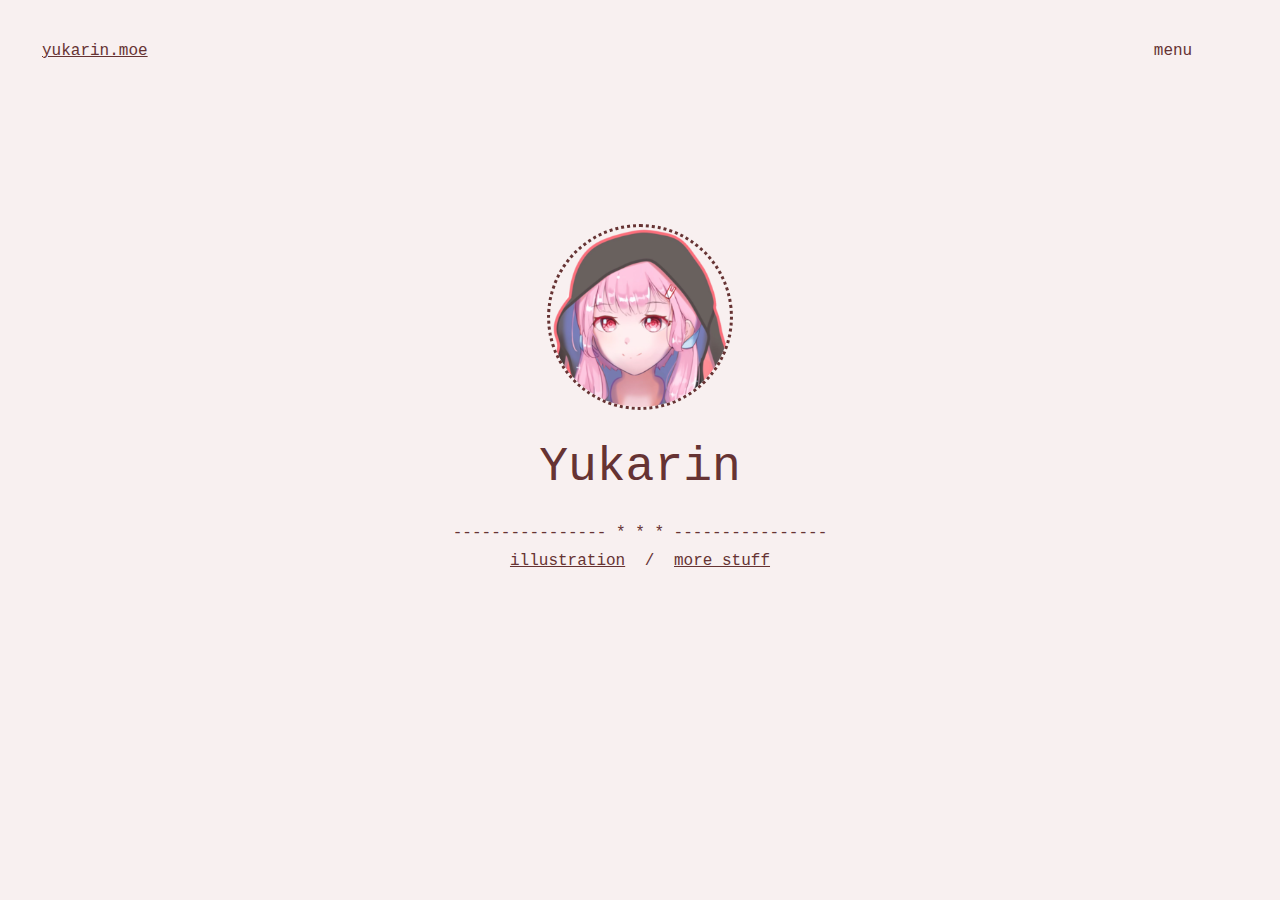
<file: index.html>
<DOCTYPE! html>

<html>

<head>
  <link rel="stylesheet" href="./css/main.css">
  <link rel="stylesheet" href="./css/navbar.css">
  <link rel="stylesheet" href="./css/index.css">
  <title>yukarin.moe</title>
</head>

<body>
  <div class="snow"> </div>

  <div class="topnav">
    <a class="navhome" href="/">yukarin.moe</a>
    <div class="dropdown">
      <button class="dropButton">menu</button>
      <div class="dropdownContent">
        <a href="/">home</a>
        <a href="/illustration">illustration</a>
        <a href="#">more stuff</a>
      </div>
    </div>
  </div>

  <img src="img/profile-180.png" alt="Avatar" class="imageProfile">
  <p class="title">Yukarin</p>
  <p class="textCentered">----------------  * * *  ----------------</p>
  <p class="textCentered"><a href="/illustration">illustration</a> /
  <a href="#">more stuff</a></<p>
  <!-- <script src="js/navbar.js"></script> -->
</body>

</html>
</file>
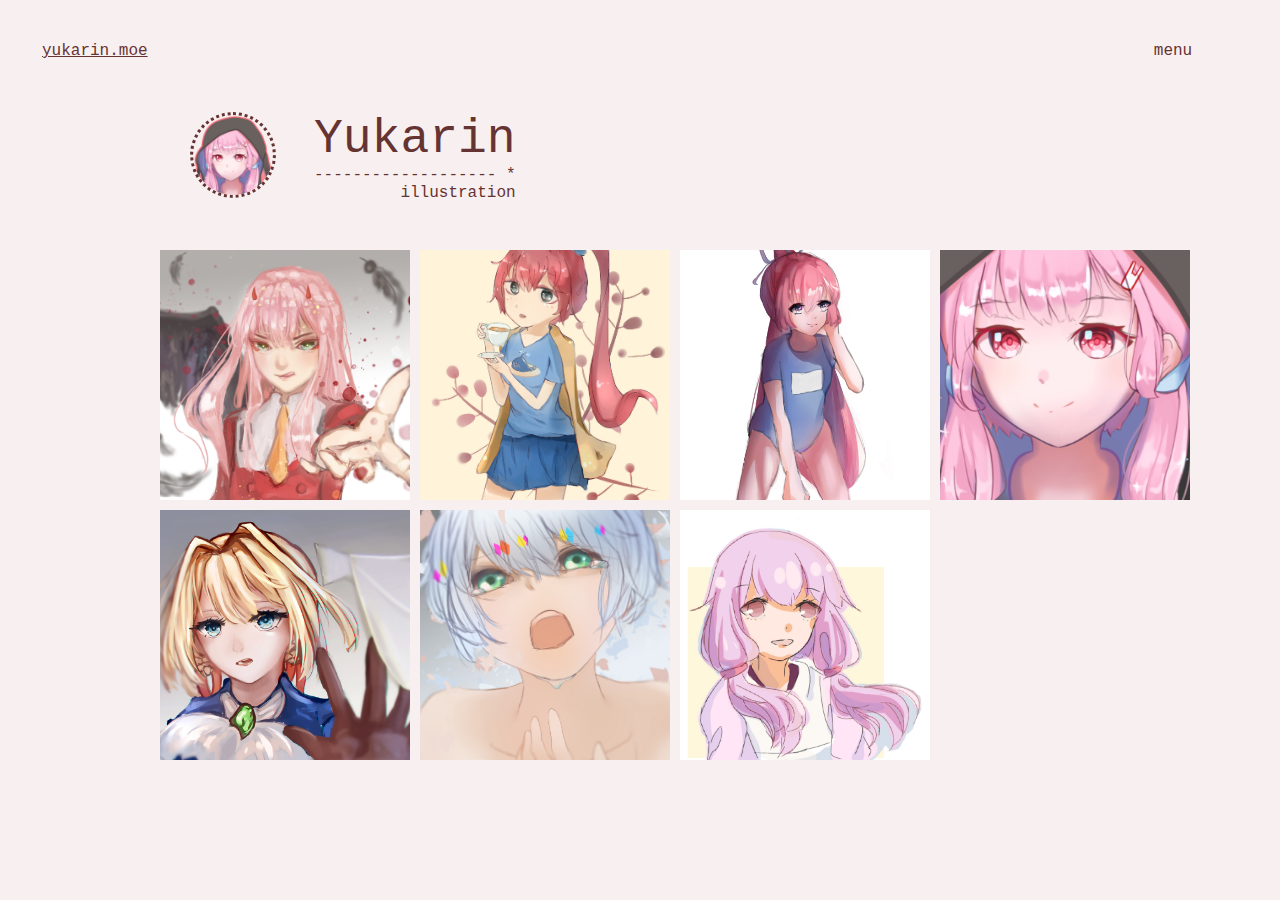
<file: illustration/index.html>
<DOCTYPE! html>

<html>

<head>
  <link rel="stylesheet" href="../css/main.css">
  <link rel="stylesheet" href="../css/navbar.css">
  <link rel="stylesheet" href="../css/subsec.css">
  <link rel="stylesheet" href="../css/illust.css">
  <title>yukarin.moe</title>
</head>

<body>
  <div class="topnav">
    <a class="navhome" href="/">yukarin.moe</a>
    <div class="dropdown">
      <button class="dropButton">menu</button>
      <div class="dropdownContent">
        <a href="/">home</a>
        <a href="#">stuff</a>
        <a href="#">more stuff</a>
      </div>
    </div>
  </div>

  <div class="page">

    <div class"subsec">
      <div class="subsecTitle">
        <img src="../img/profile-180.png" alt="Avatar" class="imageProfile">
        <div class="subsecText">
          <p class="yukarin">Yukarin</p>
          <p>------------------- *</p>
          <p>illustration</p>
        </div>
      </div>
    </div>

    <div class="illustGrid">
<img src="img/02.jpg">
<img src="img/cuterusa.jpg">
<img src="img/mizugi.jpg">
<img src="img/pfp.jpg">
<img src="img/violet.jpg">
<img src="img/yanhe1.jpg">
<img src="img/yukari.jpg">
    </div>

  </div>

</body>

</html>
</file>
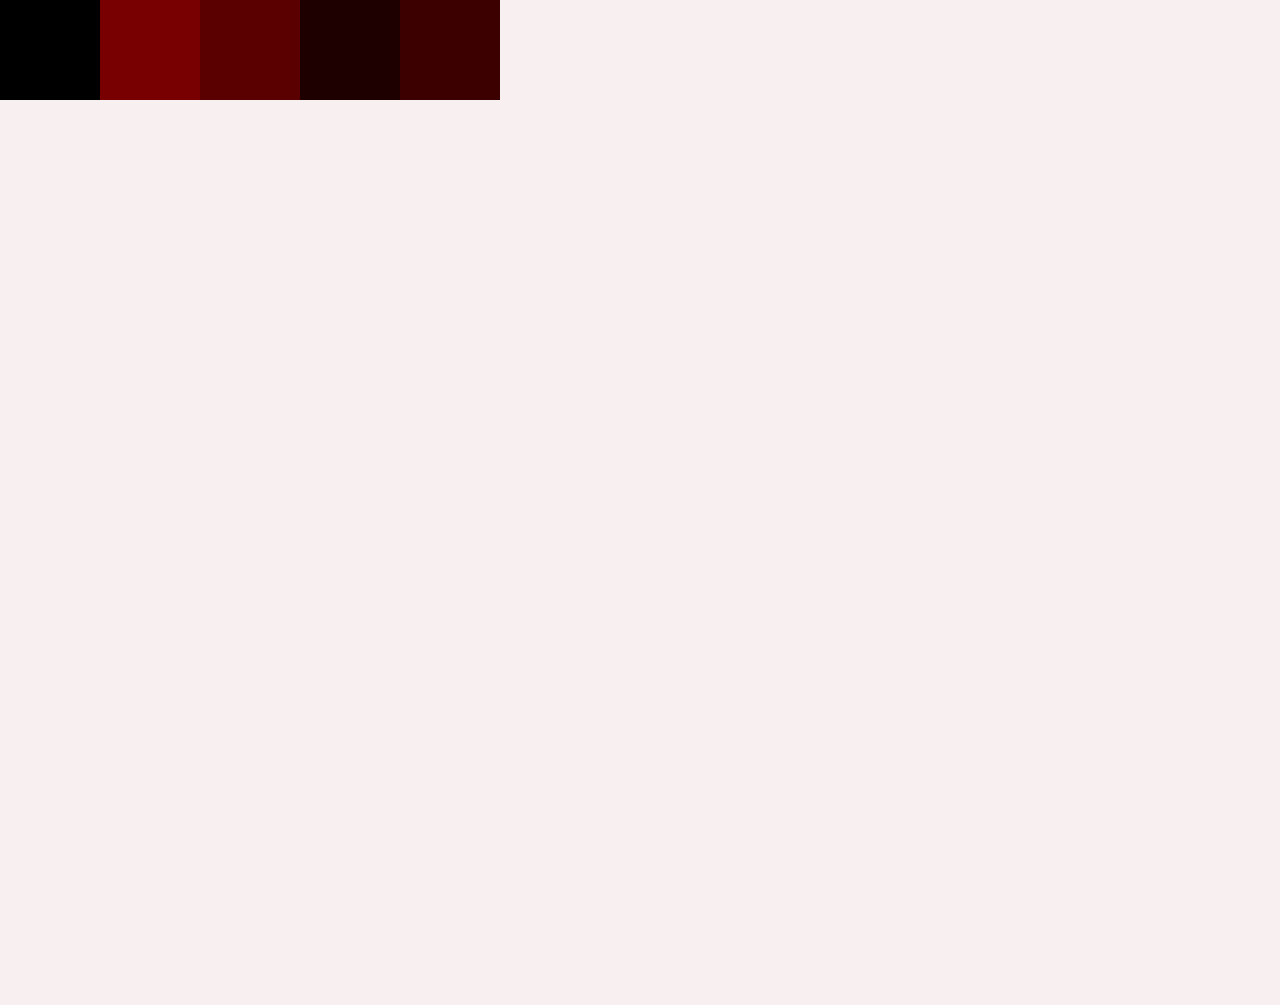
<file: game/blendoku.html>
<DOCTYPE! html>

<html>

<head>
  <link rel="stylesheet" href="../css/main.css">
  <link rel="stylesheet" href="../css/navbar.css">
  <link rel="stylesheet" href="../css/index.css">
  <!-- <link rel="stylesheet" href="blensdoku.css"> -->
  <title>yukarin.moe</title>
</head>

<body>
<canvas id="canvas" width="1000" height="1000"></canvas>
<script src="blendoku.js"></script>
</body>

</html>
</file>
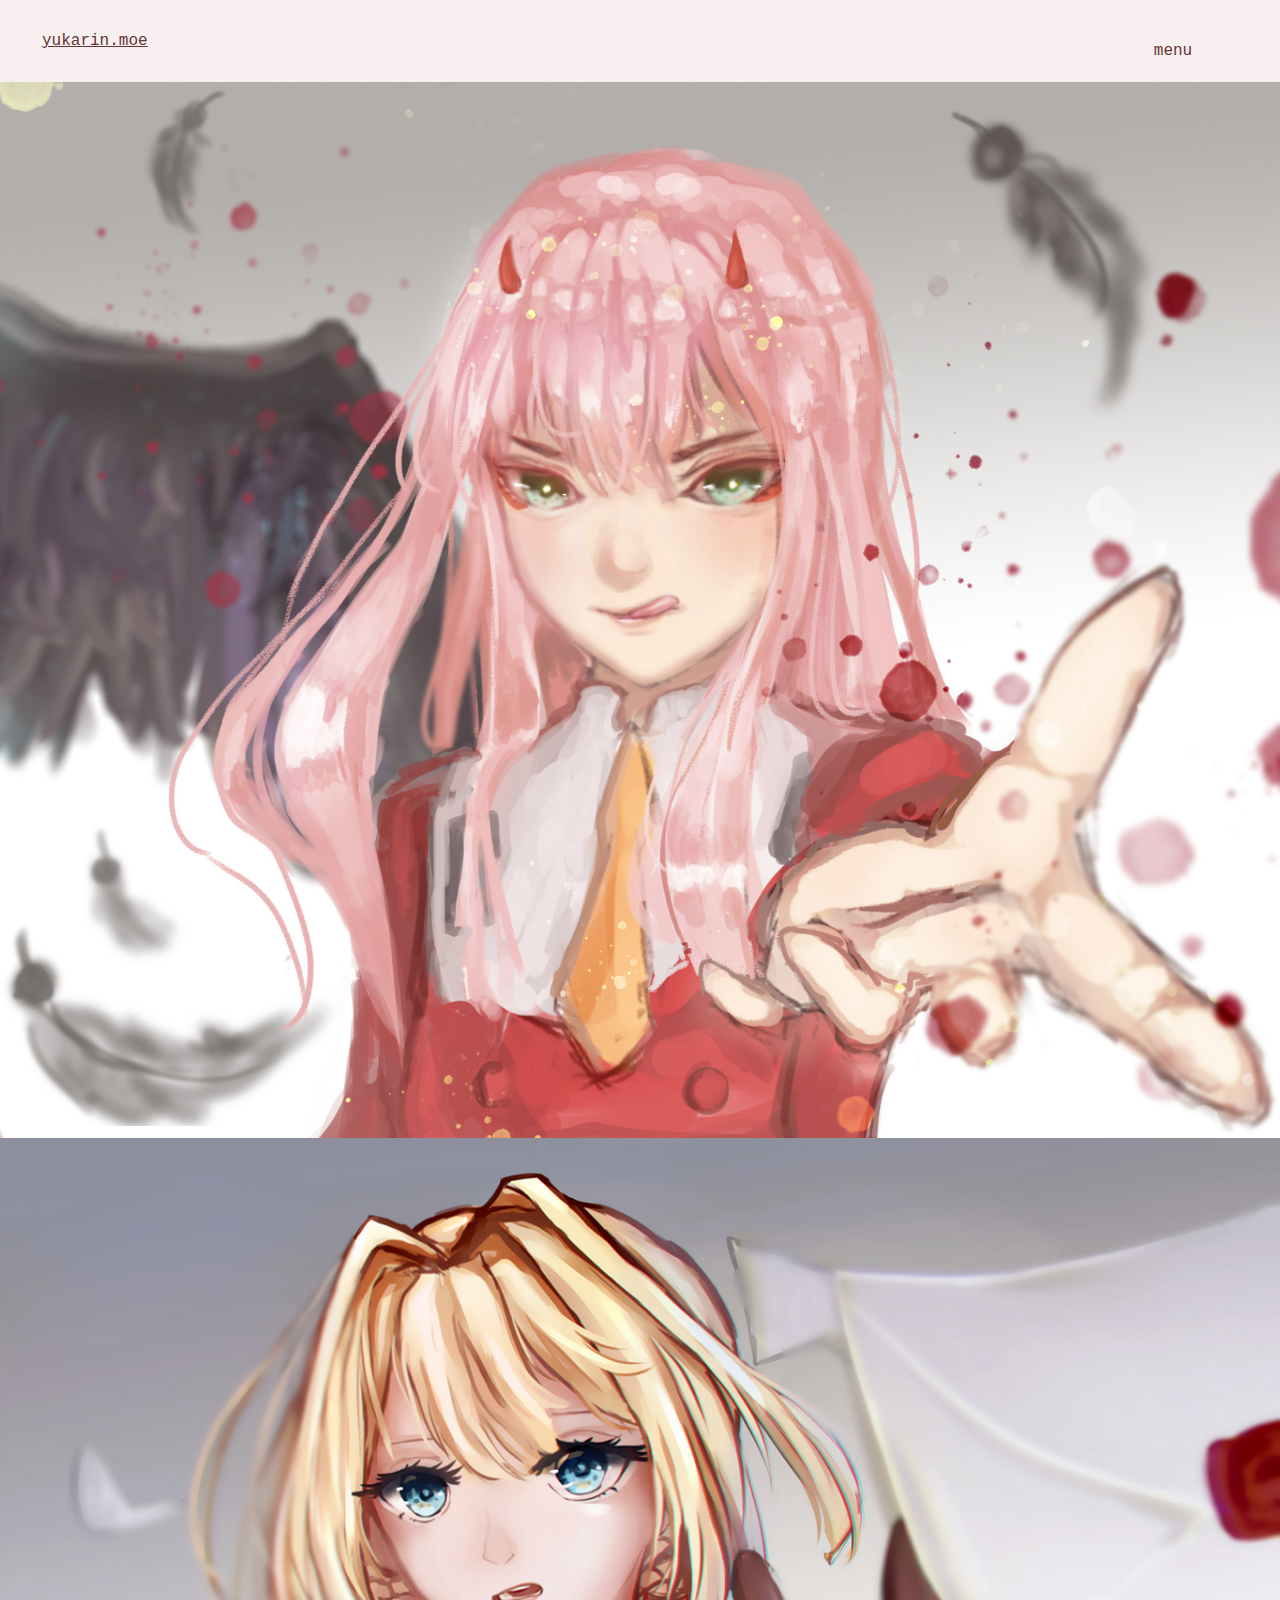
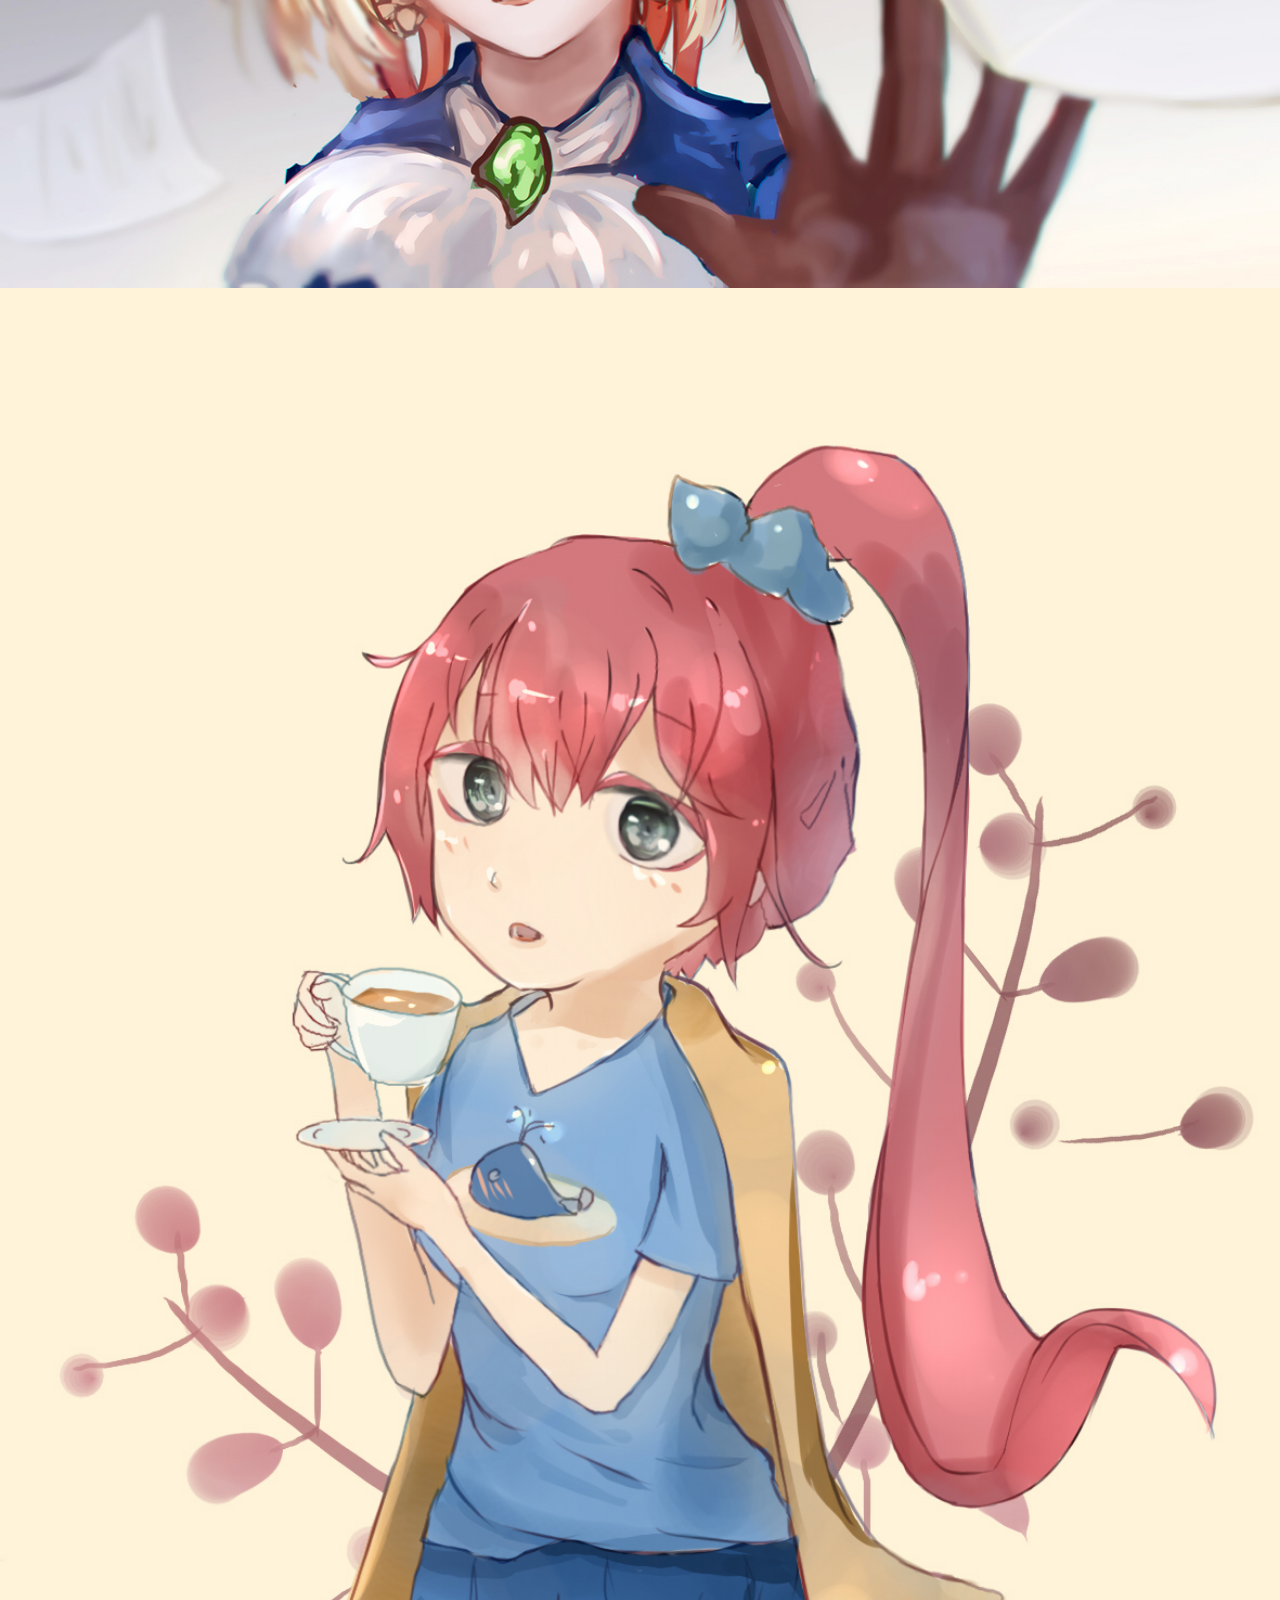
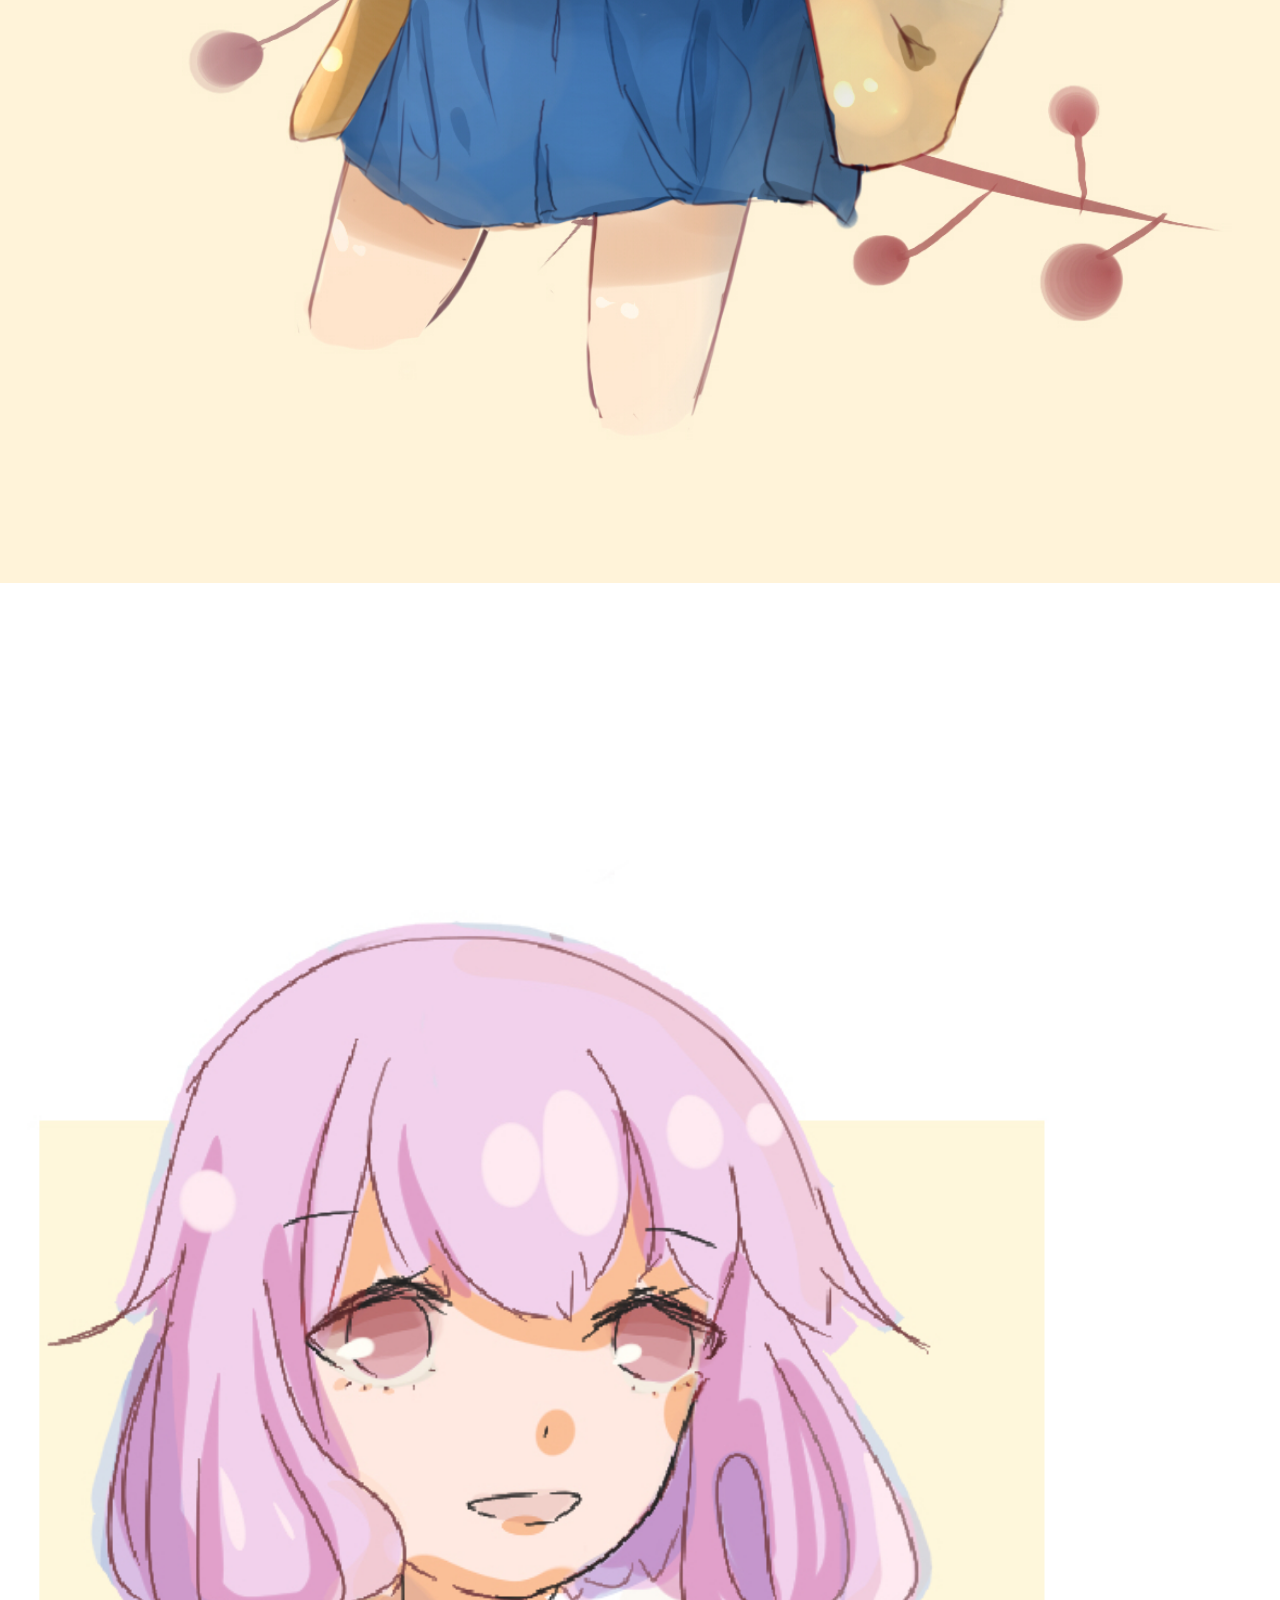
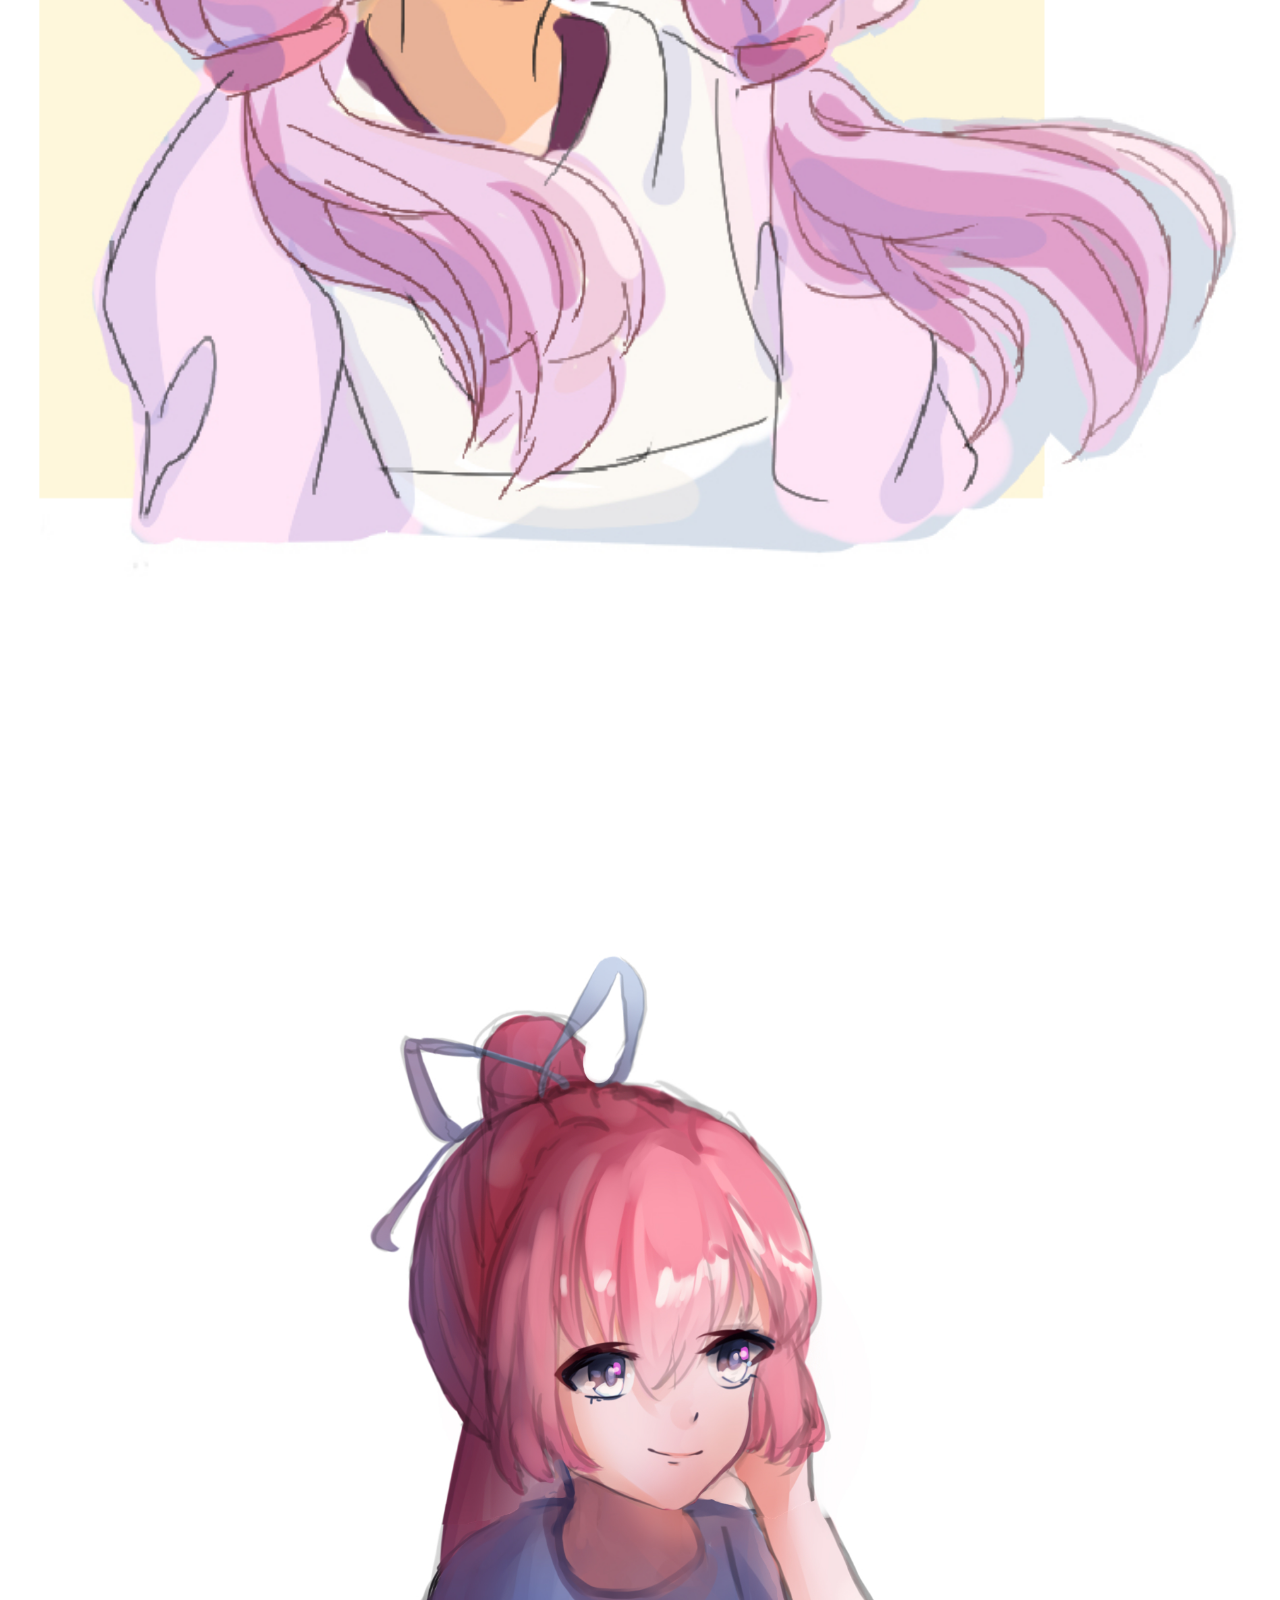
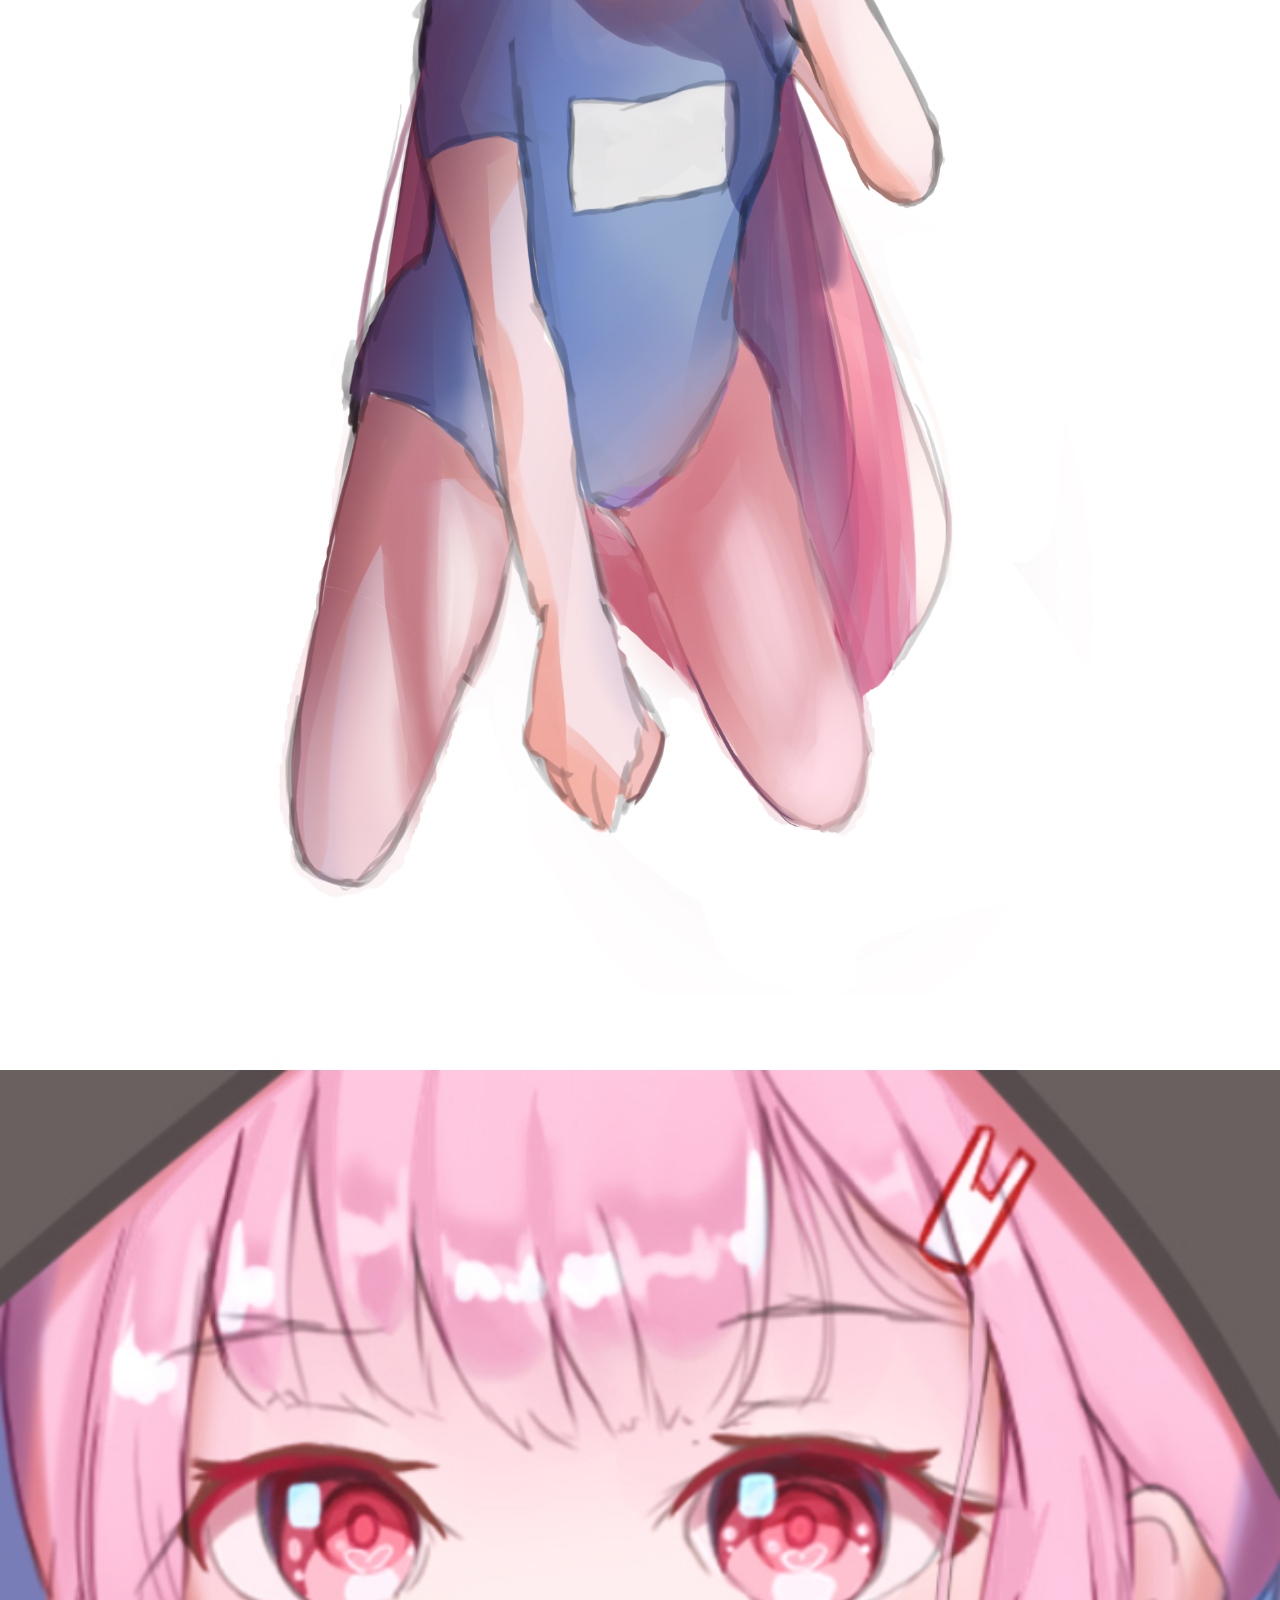
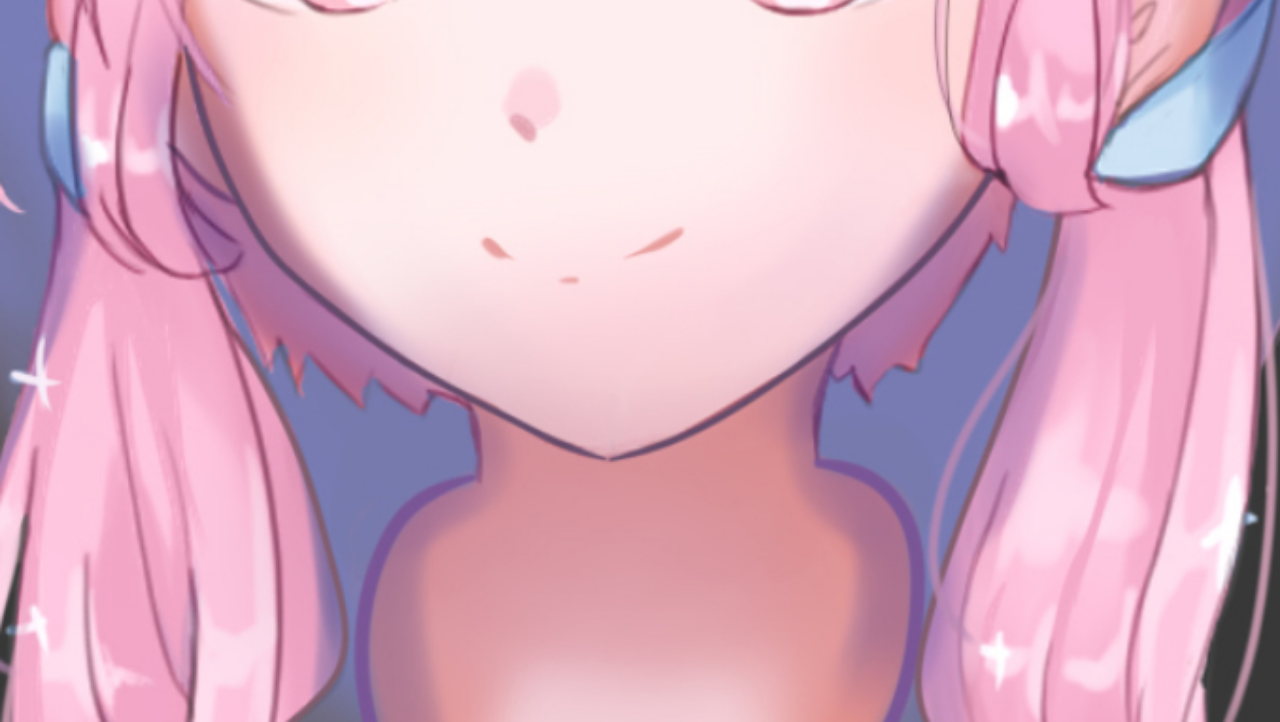
<file: illustration/illustration.html>
<DOCTYPE! html>

<html>

<head>
  <link rel="stylesheet" href="/css/main.css">
  <link rel="stylesheet" href="/css/navbar.css">
  <link rel="stylesheet" href="/css/illust.css">
  <title>yukarin.moe</title>
</head>

<body>
  <div class="topnav">
    <a href="/">yukarin.moe</a>
    <div class="dropdown">
      <button class="dropButton">menu</button>
      <div class="dropdownContent">
        <a href="/">home</a>
        <a href="#">stuff</a>
        <a href="#">more stuff</a>
      </div>
    </div>
  </div>

<div class="gridContainer">
<div class="gridRow">
<div class="gridColumn">
<img src="img/02.jpg" style="width:100%">
<img src="img/violet.jpg" style="width:100%">
</div>
<div class="gridColumn">
<img src="img/cuterusa.jpg" style="width:100%">
<img src="img/yukari.jpg" style="width:100%">
</div>
<div class="gridColumn">
<img src="img/mizugi.jpg" style="width:100%">
</div>
<div class="gridColumn">
<img src="img/pfp.jpg" style="width:100%">
</div>
</div>
</div>

</body>

</html>
</file>
<file: css/main.css>
* {
  color: #663333;
  background-color: #F8F0F0;
  font-family: "Courier New", Courier, monospace;
  margin: 0;
  padding: 0;
}

/* navigation bar  */
ul {
  list-style-type: none;
  display: inline;
}

a {
  padding: 10px;
}

a:hover {
  color: #F8F0F0;
  background-color: rgba(102, 51, 51, 0.5);
}
</file>
<file: css/navbar.css>
/* dropdown Button */
.topnav {
  padding: 2em;
  position: sticky;
  min-width: 1000px
}

.navhome {
  float: left;
}

.dropdown {
  position: relative;
  display: inline-block;
  float: right;
}

.dropdown .dropButton {
  background-color: transparent;
  border: transparent;
  font-size: 1em;
  width: 150px;
  text-align: center;
  padding: 10px;
}

.dropdownContent {
  display: none;
  position: absolute;
  width: 150px;
  text-align: center;
}

.dropdownContent a {
  display: block;
  color: #F8F0F0;
  background-color: rgba(102, 51, 51, 0.5);
  padding: 10px;
  text-decoration: none;
}

.dropdownContent a:hover {
  color: #F8F0F0;
  background-color: rgba(102, 51, 51, 0.7);
}

.dropdown:hover .dropButton:hover {
  color: #F8F0F0;
  background-color: rgba(102, 51, 51, 0.5);
}

.dropdown:hover .dropdownContent {
  display: block;
}
</file>
<file: css/index.css>
.title {
  font-size: 3em;
  text-align: center;
  margin: 30px;
}

.textCentered {
  text-align: center;
  margin: 10px;
}

.imageProfile {
  display: block;
  margin-left: auto;
  margin-right: auto;
  margin-top: 10em;
  border-radius: 50%;
  border-style: dotted;
  border-color: #663333;
}

.snow{
  position:fixed;
  pointer-events:none;
  top:0;
  left:0;
  right:0;
  bottom:0;
  height:100vh;
  background: none;
  background-image: url('https://s3-eu-west-1.amazonaws.com/static-ressources/s1.png'), url('https://s3-eu-west-1.amazonaws.com/static-ressources/s2.png'), url('https://s3-eu-west-1.amazonaws.com/static-ressources/s3.png');
  z-index:100;
  -webkit-animation: snow 10s linear infinite;
  -moz-animation: snow 10s linear infinite;
  -ms-animation: snow 10s linear infinite;
  animation: snow 10s linear infinite;
}

@keyframes snow {
  0% {background-position: 0px 0px, 0px 0px, 0px 0px;}
  50% {background-position: 500px 500px, 100px 200px, -100px 150px;}
  100% {background-position: 500px 1000px, 200px 400px, -100px 300px;}
}
@-moz-keyframes snow {
  0% {background-position: 0px 0px, 0px 0px, 0px 0px;}
  50% {background-position: 500px 500px, 100px 200px, -100px 150px;}
  100% {background-position: 400px 1000px, 200px 400px, 100px 300px;}
}
@-webkit-keyframes snow {
  0% {background-position: 0px 0px, 0px 0px, 0px 0px;}
  50% {background-position: 500px 500px, 100px 200px, -100px 150px;}
  100% {background-position: 500px 1000px, 200px 400px, -100px 300px;}
}
@-ms-keyframes snow {
  0% {background-position: 0px 0px, 0px 0px, 0px 0px;}
  50% {background-position: 500px 500px, 100px 200px, -100px 150px;}
  100% {background-position: 500px 1000px, 200px 400px, -100px 300px;}
}
</file>
<file: css/subsec.css>
.page {
  min-width: 1200px;
  max-width: 1200px;
  margin: 0 auto;
}

.subsec {
  min-width: 1200px;
}

.subsecTitle {
  width: 400px;
  margin: 3em auto;
  float: left;
}

.subsecText {
  width: 13em;
  float: left;
}

.subsecText p {
  margin: 0;
  text-align: right;
}

.yukarin {
  font-size: 3em;
}

.imageProfile {
  width: 5em;
  height: auto;
  border-radius: 50%;
  border-style: dotted;
  border-color: #663333;
  margin: 0 2em;
  float: left;
}
/* 
.subsecDesc {
  width:600px;
  height: auto;
  float: left;
  margin: 3em;
} */
</file>
<file: css/illust.css>
.illustGrid {
  display: grid;
  max-width: 80%;
  width: 1030px;
  margin: 3em auto;
  grid-gap: 10px;
  grid-template-columns: 1fr 1fr 1fr 1fr;
}

.illustGrid img {
  width: 250px;
  height: 250px;
  object-fit: cover;
}
</file>
